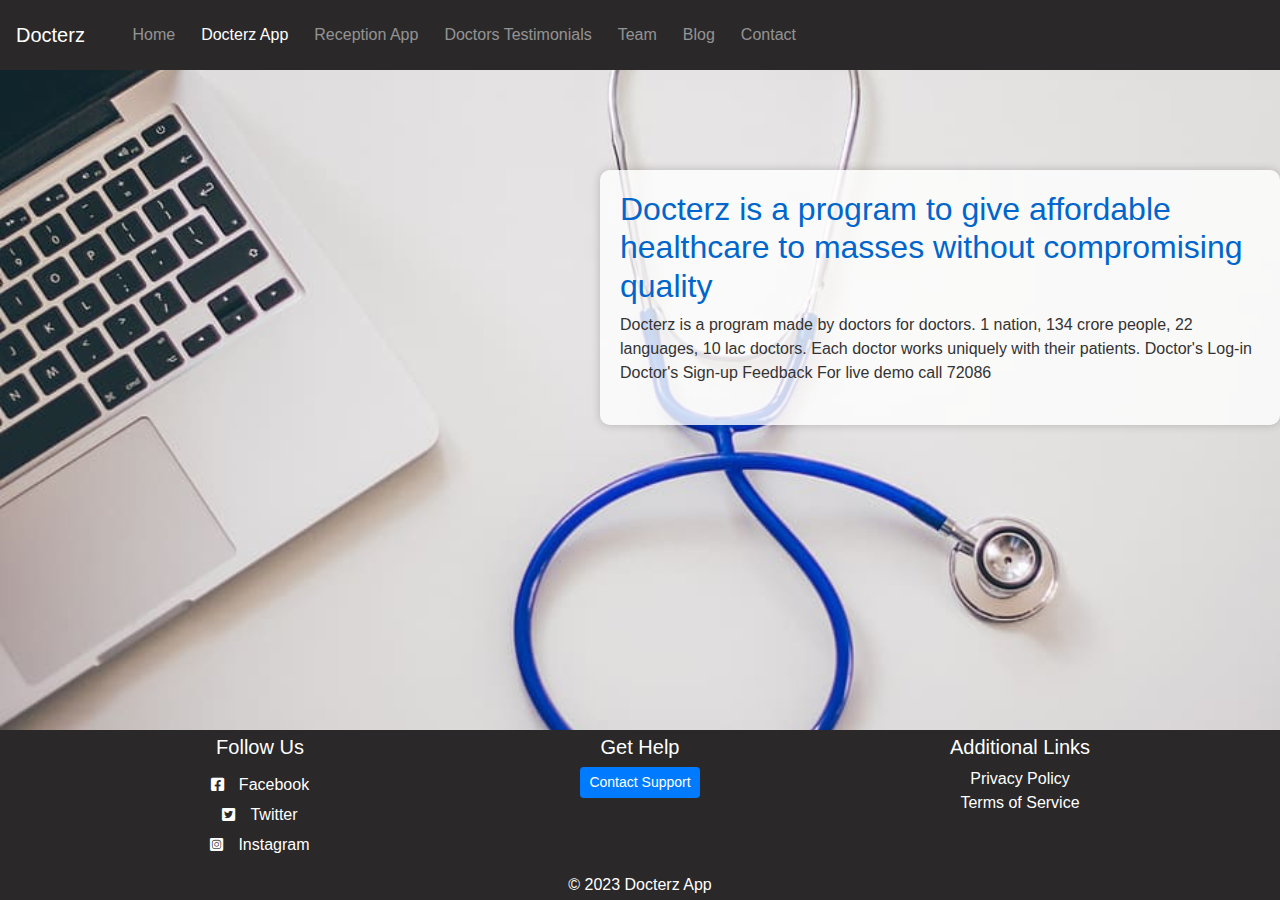
<file: src/html/AboutUs.html>
<!DOCTYPE html>
<html lang="en">
<head>
    <meta charset="UTF-8">
    <meta name="viewport" content="width=device-width, initial-scale=1, shrink-to-fit=no">
    <title>My Blog Page</title>
     <!-- Bootstrap CSS -->
     <link rel="stylesheet" href="https://stackpath.bootstrapcdn.com/bootstrap/4.3.1/css/bootstrap.min.css">
     <!-- Font Awesome CSS (for social media icons) -->
     <link rel="stylesheet" href="https://cdnjs.cloudflare.com/ajax/libs/font-awesome/5.15.3/css/all.min.css">
     <!-- Custom CSS -->
    <style>
        body {
            margin: 0;
            padding: 0;
            background-size: cover;
            max-width:100%;
            background-image:url('../media/aboutusbg.jpg');/* Add the path to your background image */
            font-family: Arial, sans-serif;
            color: #333; /* Text color */
        }
        .maindiv
        {
            margin: 0;
            padding: 0;
        }
        .blog-container {
            max-width: 800px;
            margin-left: 600px ;
            margin-top: 100px;
            background-color: rgba(255, 255, 255, 0.8); /* Blog container background color */
           
            padding: 20px;
            border-radius: 10px;
            box-shadow: 0 0 10px rgba(0, 0, 0, 0.2); /* Box shadow for the container */
        }

        .blog-post {
            margin-bottom: 20px;
        }

        h2 {
            color: #0066cc; /* Heading color */
        }

        .navbar {
            background-color: #2a2828; /* Navbar background color */
            color: aqua;
            width: 100%;
            height: 70px;
            z-index: 2; /* Ensure the navbar is above other sections */
        }

        .navbar-collapse {
            margin-right: 450px; /* Adjusted margin for better alignment */
        }

        .nav-item {
            margin-right: 10px;
        }
        .footer {
            background-color:  #2a2828; /* Footer background color */
            color: #fff;
            padding: 5px 0px;
            width: 100%;
            position: fixed;
            bottom: 0;
            height: 170px;

            z-index: 2; /* Ensure the footer is above other sections */
        }

        .footer-link {
            color: #fff;
        }

        .social-icons {
            font-size: 15px;
            margin-right: 15px;
            margin-top: 10px;
        }
        .non-clickable {
            pointer-events: none; /*Disable pointer events to make it non-clickable*/
            cursor: not-allowed; /* Set cursor to indicate non-availability */
        }
    </style>
</head>
<body>
    <!-- navigaation-bar Container -->
    <nav class="navbar navbar-expand-lg navbar-dark">
        <a class="navbar-brand" href="#">Docterz</a>
        <button class="navbar-toggler" type="button" data-toggle="collapse" data-target="#navbarNav" aria-controls="navbarNav"
                aria-expanded="false" aria-label="Toggle navigation">
            <span class="navbar-toggler-icon"></span>
        </button>
        <div class="navbar-collapse" id="navbarNav">
            <ul class="navbar-nav ml-auto">
                <li class="nav-item">
                    <a class="nav-link" href="chwebsite.html">Home</a>
                </li>
                <li class="nav-item active non-clickable">
                    <a class="nav-link" href="AboutUs.html">Docterz App</a>
                </li>
                <li class="nav-item">
                    <a class="nav-link" href="Reception.html">Reception App</a>
                </li>
                <li class="nav-item">
                    <a class="nav-link" href="Doctor_Testimonals.html">Doctors Testimonials</a>
                </li>
                <li class="nav-item">
                    <a class="nav-link" href="Team.html">Team</a>
                </li>
                <li class="nav-item">
                    <a class="nav-link" href="Blog.html">Blog</a>
                </li>
                <li class="nav-item">
                    <a class="nav-link" href="Contact.html">Contact</a>
                </li>
            </ul>
        </div>
    </nav>
<!-- Blog Container -->
<div class="maindiv">  
<div class="blog-container">
    <!-- Blog Post 1 -->
    <div class="blog-post">
        <h2>Docterz is a program to give affordable healthcare to masses without compromising quality</h2>
        <p>Docterz is a program made by doctors for doctors.
            1 nation, 134 crore people, 22 languages, 10 lac doctors. Each doctor works uniquely with their patients.
            Doctor's Log-in
            Doctor's Sign-up
            Feedback
            For live demo call 72086</p>
    </div>

    <!-- Blog Post 2 -->
    
</div>

    <!-- Add more blog posts as needed -->
</div>
<!-- Footer -->
<footer class="footer text-center">
    <div class="container">
        <div class="row">
            <div class="col-md-4">
                <h5>Follow Us</h5>
                <ul class="list-unstyled">
                    <li><a href="#" class="footer-link"><i class="fab fa-facebook-square social-icons"></i>Facebook</a></li>
                    <li><a href="#" class="footer-link"><i class="fab fa-twitter-square social-icons"></i>Twitter</a></li>
                    <li><a href="#" class="footer-link"><i class="fab fa-instagram-square social-icons"></i>Instagram</a></li>
                </ul>
            </div>
            <div class="col-md-4">
                <h5>Get Help</h5>
                <a href="#" class="btn btn-primary btn-sm">Contact Support</a>
            </div>
            <div class="col-md-4">
                <h5>Additional Links</h5>
                <ul class="list-unstyled">
                    <li><a href="#" class="footer-link">Privacy Policy</a></li>
                    <li><a href="#" class="footer-link">Terms of Service</a></li>
                </ul>
            </div>
        </div>
    </div>
    <div class="container-fluid">
        <p>&copy; 2023 Docterz App</p>
    </div>
</footer>
<script src="https://code.jquery.com/jquery-3.3.1.slim.min.js"></script>
<script src="https://cdnjs.cloudflare.com/ajax/libs/popper.js/1.14.7/umd/popper.min.js"></script>
<script src="https://stackpath.bootstrapcdn.com/bootstrap/4.3.1/js/bootstrap.min.js"></script>

</body>
</html>
</file>
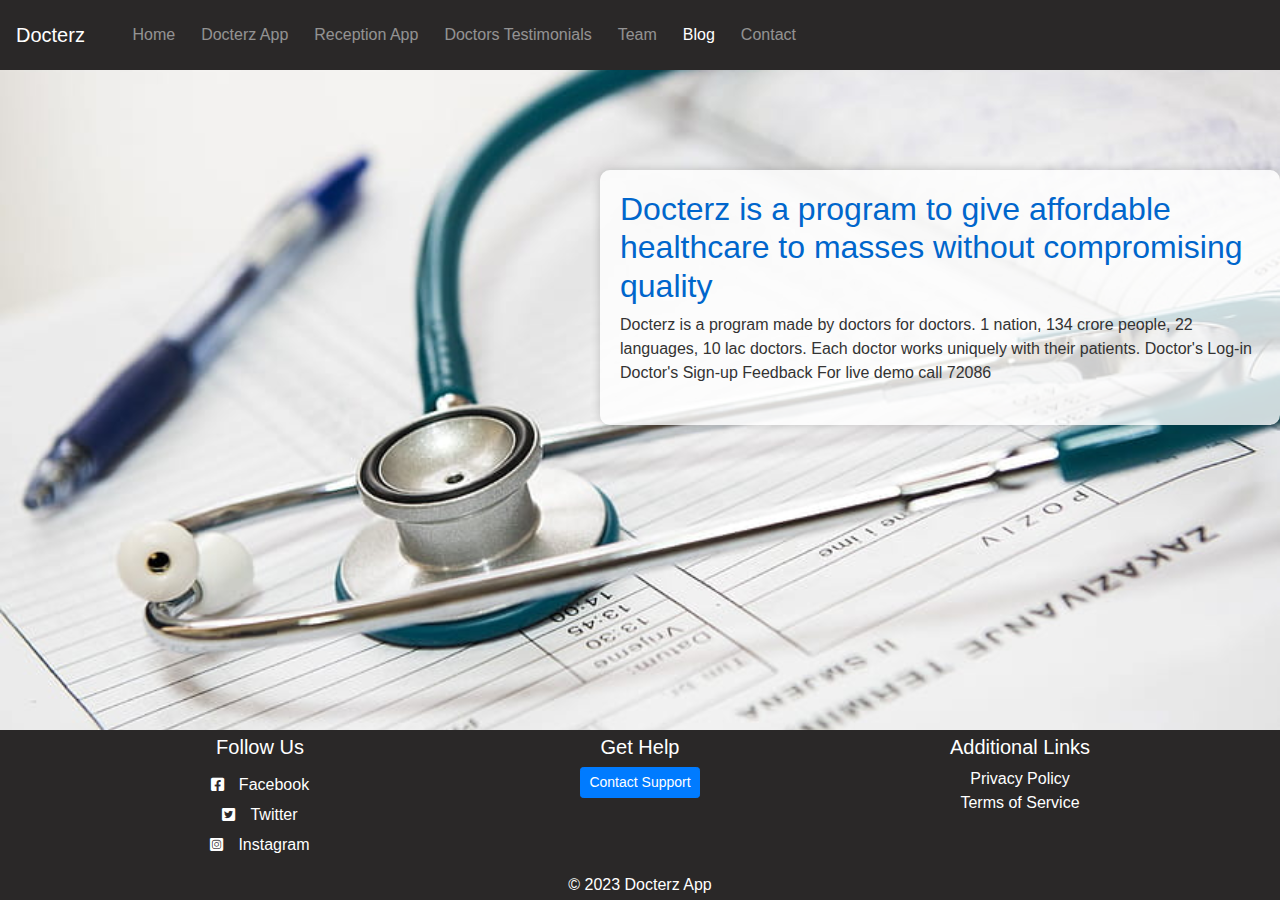
<file: src/html/Blog.html>
<!DOCTYPE html>
<html lang="en">
<head>
    <meta charset="UTF-8">
    <meta name="viewport" content="width=device-width, initial-scale=1, shrink-to-fit=no">
    <title>My Blog Page</title>
     <!-- Bootstrap CSS -->
     <link rel="stylesheet" href="https://stackpath.bootstrapcdn.com/bootstrap/4.3.1/css/bootstrap.min.css">
     <!-- Font Awesome CSS (for social media icons) -->
     <link rel="stylesheet" href="https://cdnjs.cloudflare.com/ajax/libs/font-awesome/5.15.3/css/all.min.css">
     <!-- Custom CSS -->
    <style>
        body {
            margin: 0;
            padding: 0;
            background-size: cover;
            max-width:100%;
            background-image:url('../media/blogs.jpg');/* Add the path to your background image */
            font-family: Arial, sans-serif;
            color: #333; /* Text color */
        }
        .maindiv
        {
            margin: 0;
            padding: 0;
        }
        .blog-container {
            max-width: 800px;
            margin-left: 600px ;
            margin-top: 100px;
            background-color: rgba(255, 255, 255, 0.8); /* Blog container background color */
           
            padding: 20px;
            border-radius: 10px;
            box-shadow: 0 0 10px rgba(0, 0, 0, 0.2); /* Box shadow for the container */
        }

        .blog-post {
            margin-bottom: 20px;
        }

        h2 {
            color: #0066cc; /* Heading color */
        }

        .navbar {
            background-color: #2a2828; /* Navbar background color */
            color: aqua;
            width: 100%;
            height: 70px;
            z-index: 2; /* Ensure the navbar is above other sections */
        }

        .navbar-collapse {
            margin-right: 450px; /* Adjusted margin for better alignment */
        }

        .nav-item {
            margin-right: 10px;
        }
        .footer {
            background-color:  #2a2828; /* Footer background color */
            color: #fff;
            padding: 5px 0px;
            width: 100%;
            position: fixed;
            bottom: 0;
            height: 170px;

            z-index: 2; /* Ensure the footer is above other sections */
        }

        .footer-link {
            color: #fff;
        }

        .social-icons {
            font-size: 15px;
            margin-right: 15px;
            margin-top: 10px;
        }
        .non-clickable {
            pointer-events: none; /*Disable pointer events to make it non-clickable*/
            cursor: not-allowed; /* Set cursor to indicate non-availability */
        }
    </style>
</head>
<body>
    <!-- navigaation-bar Container -->
    <nav class="navbar navbar-expand-lg navbar-dark">
        <a class="navbar-brand" href="#">Docterz</a>
        <button class="navbar-toggler" type="button" data-toggle="collapse" data-target="#navbarNav" aria-controls="navbarNav"
                aria-expanded="false" aria-label="Toggle navigation">
            <span class="navbar-toggler-icon"></span>
        </button>
        <div class="navbar-collapse" id="navbarNav">
            <ul class="navbar-nav ml-auto">
                <li class="nav-item">
                    <a class="nav-link" href="chwebsite.html">Home</a>
            </li>
            <li class="nav-item">
                <a class="nav-link" href="AboutUs.html">Docterz App</a>
            </li>
            <li class="nav-item">
                <a class="nav-link" href="Reception.html">Reception App</a>
            </li>
            <li class="nav-item">
                <a class="nav-link" href="Doctor_Testimonals.html">Doctors Testimonials</a>
            </li>
            <li class="nav-item">
                <a class="nav-link" href="Team.html">Team</a>
            </li>
            <li class="nav-item active non-clickable">
                <a class="nav-link" href="Blog.html">Blog</a>
            </li>
            <li class="nav-item">
                <a class="nav-link" href="Contact.html">Contact</a>
            </li>
            </ul>
        </div>
    </nav>
<!-- Blog Container -->
<div class="maindiv">  
<div class="blog-container">
    <!-- Blog Post 1 -->
    <div class="blog-post">
        <h2>Docterz is a program to give affordable healthcare to masses without compromising quality</h2>
        <p>Docterz is a program made by doctors for doctors.
            1 nation, 134 crore people, 22 languages, 10 lac doctors. Each doctor works uniquely with their patients.
            Doctor's Log-in
            Doctor's Sign-up
            Feedback
            For live demo call 72086</p>
    </div>

    <!-- Blog Post 2 -->
    
</div>

    <!-- Add more blog posts as needed -->
</div>
<!-- Footer -->
<footer class="footer text-center">
    <div class="container">
        <div class="row">
            <div class="col-md-4">
                <h5>Follow Us</h5>
                <ul class="list-unstyled">
                    <li><a href="#" class="footer-link"><i class="fab fa-facebook-square social-icons"></i>Facebook</a></li>
                    <li><a href="#" class="footer-link"><i class="fab fa-twitter-square social-icons"></i>Twitter</a></li>
                    <li><a href="#" class="footer-link"><i class="fab fa-instagram-square social-icons"></i>Instagram</a></li>
                </ul>
            </div>
            <div class="col-md-4">
                <h5>Get Help</h5>
                <a href="#" class="btn btn-primary btn-sm">Contact Support</a>
            </div>
            <div class="col-md-4">
                <h5>Additional Links</h5>
                <ul class="list-unstyled">
                    <li><a href="#" class="footer-link">Privacy Policy</a></li>
                    <li><a href="#" class="footer-link">Terms of Service</a></li>
                </ul>
            </div>
        </div>
    </div>
    <div class="container-fluid">
        <p>&copy; 2023 Docterz App</p>
    </div>
</footer>
<script src="https://code.jquery.com/jquery-3.3.1.slim.min.js"></script>
<script src="https://cdnjs.cloudflare.com/ajax/libs/popper.js/1.14.7/umd/popper.min.js"></script>
<script src="https://stackpath.bootstrapcdn.com/bootstrap/4.3.1/js/bootstrap.min.js"></script>
<script>
    function redirectToPage(url) {
        window.location.href = url;
    }
</script>


</body>
</html>
</file>
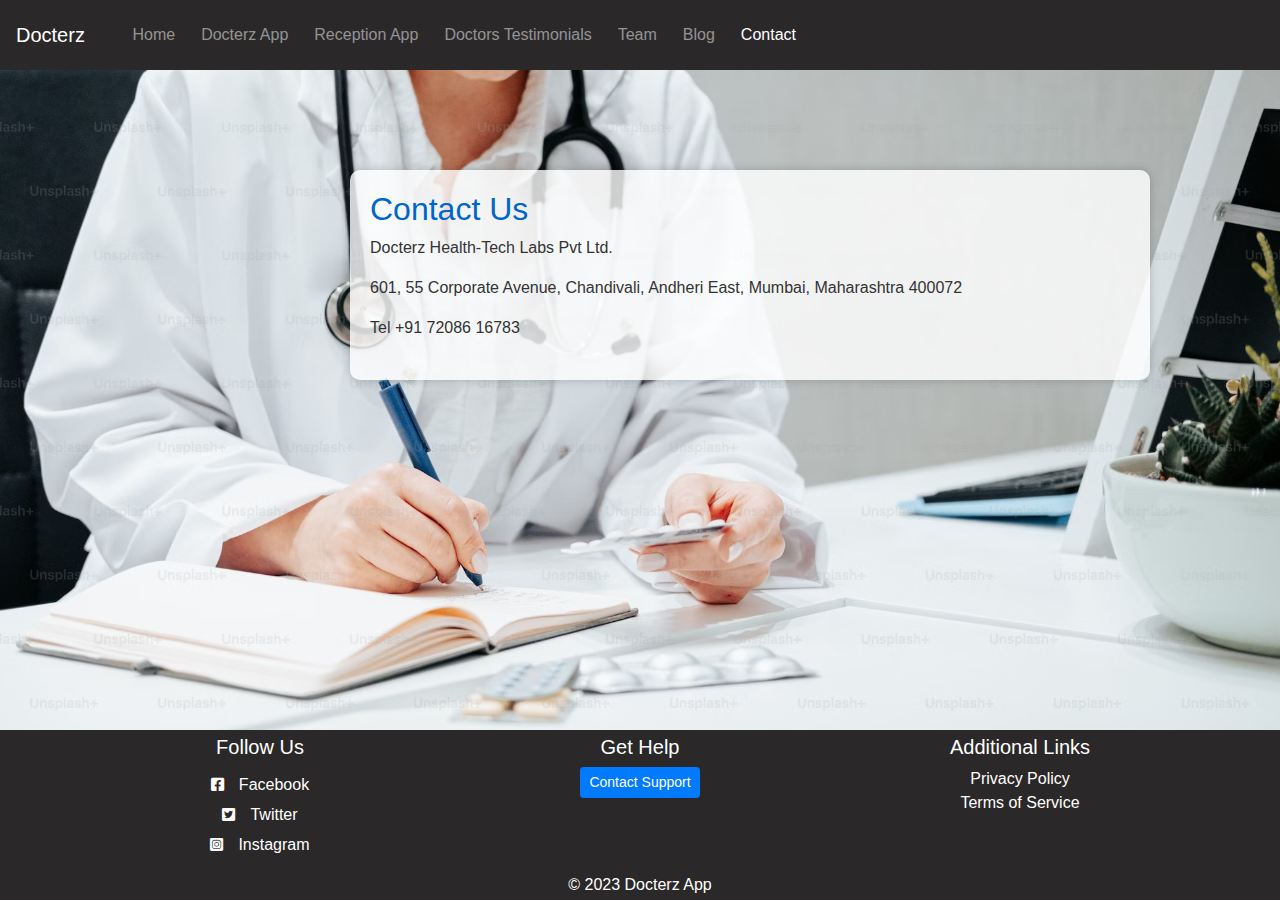
<file: src/html/Contact.html>
<!DOCTYPE html>
<html lang="en">
<head>
    <meta charset="UTF-8">
    <meta name="viewport" content="width=device-width, initial-scale=1, shrink-to-fit=no">
    <title>My Blog Page</title>
     <!-- Bootstrap CSS -->
     <link rel="stylesheet" href="https://stackpath.bootstrapcdn.com/bootstrap/4.3.1/css/bootstrap.min.css">
     <!-- Font Awesome CSS (for social media icons) -->
     <link rel="stylesheet" href="https://cdnjs.cloudflare.com/ajax/libs/font-awesome/5.15.3/css/all.min.css">
     <!-- Custom CSS -->
    <style>
         body {
            margin: 0;
            padding: 0;
            background-size: cover;
            max-width:100%;
            background-image:url('../media/contact.avif');/* Add the path to your background image */
            font-family: Arial, sans-serif;
            color: #333; /* Text color */
        }
        .maindiv
        {
            margin: 0;
            padding: 0;
        }
    
        .blog-container {
            max-width: 800px;
            margin-left: 350px ;
            margin-top: 100px;
            background-color: rgba(255, 255, 255, 0.8); /* Blog continer background color */
           
            padding: 20px;
            border-radius: 10px;
            box-shadow: 0 0 10px rgba(0, 0, 0, 0.2); /* Box shadow for the container */
        }

        .blog-post {
            margin-bottom: 20px;
        }

        h2 {
            color: #0066cc; /* Heading color */
        }

        .navbar {
            background-color: #2a2828; /* Navbar background color */
            color: aqua;
            width: 100%;
            height: 70px;
            z-index: 2; /* Ensure the navbar is above other sections */
        }

        .navbar-collapse {
            margin-right: 450px; /* Adjusted margin for better alignment */
        }

        .nav-item {
            margin-right: 10px;
        }
        .footer {
            background-color:  #2a2828; /* Footer background color */
            color: #fff;
            padding: 5px 0px;
            width: 100%;
            position: fixed;
            bottom: 0;
            height: 170px;

            z-index: 2; /* Ensure the footer is above other sections */
        }

        .footer-link {
            color: #fff;
        }

        .social-icons {
            font-size: 15px;
            margin-right: 15px;
            margin-top: 10px;
        }
        .non-clickable {
            pointer-events: none; /*Disable pointer events to make it non-clickable*/
            cursor: not-allowed; /* Set cursor to indicate non-availability */
        }
    </style>
</head>
<body>
    <!-- navigaation-bar Container -->
    <nav class="navbar navbar-expand-lg navbar-dark">
        <a class="navbar-brand" href="#">Docterz</a>
        <button class="navbar-toggler" type="button" data-toggle="collapse" data-target="#navbarNav" aria-controls="navbarNav"
                aria-expanded="false" aria-label="Toggle navigation">
            <span class="navbar-toggler-icon"></span>
        </button>
        <div class="navbar-collapse" id="navbarNav">
            <ul class="navbar-nav ml-auto">
                <li class="nav-item">
                    <a class="nav-link" href="chwebsite.html">Home</a>
                </li>
                <li class="nav-item">
                    <a class="nav-link" href="AboutUs.html">Docterz App</a>
                </li>
                <li class="nav-item">
                    <a class="nav-link" href="Reception.html">Reception App</a>
                </li>
                <li class="nav-item">
                    <a class="nav-link" href="Doctor_Testimonals.html">Doctors Testimonials</a>
                </li>
                <li class="nav-item">
                    <a class="nav-link" href="Team.html">Team</a>
                </li>
                <li class="nav-item">
                    <a class="nav-link" href="Blog.html">Blog</a>
                </li>
                <li class="nav-item active non-clickable">
                    <a class="nav-link" href="Contact.html">Contact</a>
                </li>
            </ul>
        </div>
    </nav>
<!-- Blog Container -->
<div class="maindiv">  
<div class="blog-container">
    <!-- Blog Post 1 -->
    <div class="blog-post">
        <h2>Contact Us</h2>
        <p>Docterz Health-Tech Labs Pvt Ltd.</p>
          <p> 601, 55 Corporate Avenue, Chandivali, Andheri East, Mumbai, Maharashtra 400072 </p>
           <p >Tel
            +91 72086 16783
            </p>
    </div>

    <!-- Blog Post 2 -->
    
</div>

    <!-- Add more blog posts as needed -->
</div>
<!-- Footer -->
<footer class="footer text-center">
    <div class="container">
        <div class="row">
            <div class="col-md-4">
                <h5>Follow Us</h5>
                <ul class="list-unstyled">
                    <li><a href="#" class="footer-link"><i class="fab fa-facebook-square social-icons"></i>Facebook</a></li>
                    <li><a href="#" class="footer-link"><i class="fab fa-twitter-square social-icons"></i>Twitter</a></li>
                    <li><a href="#" class="footer-link"><i class="fab fa-instagram-square social-icons"></i>Instagram</a></li>
                </ul>
            </div>
            <div class="col-md-4">
                <h5>Get Help</h5>
                <a href="#" class="btn btn-primary btn-sm">Contact Support</a>
            </div>
            <div class="col-md-4">
                <h5>Additional Links</h5>
                <ul class="list-unstyled">
                    <li><a href="#" class="footer-link">Privacy Policy</a></li>
                    <li><a href="#" class="footer-link">Terms of Service</a></li>
                </ul>
            </div>
        </div>
    </div>
    <div class="container-fluid">
        <p>&copy; 2023 Docterz App</p>
    </div>
</footer>
<script src="https://code.jquery.com/jquery-3.3.1.slim.min.js"></script>
<script src="https://cdnjs.cloudflare.com/ajax/libs/popper.js/1.14.7/umd/popper.min.js"></script>
<script src="https://stackpath.bootstrapcdn.com/bootstrap/4.3.1/js/bootstrap.min.js"></script>

</body>
</html>
</file>
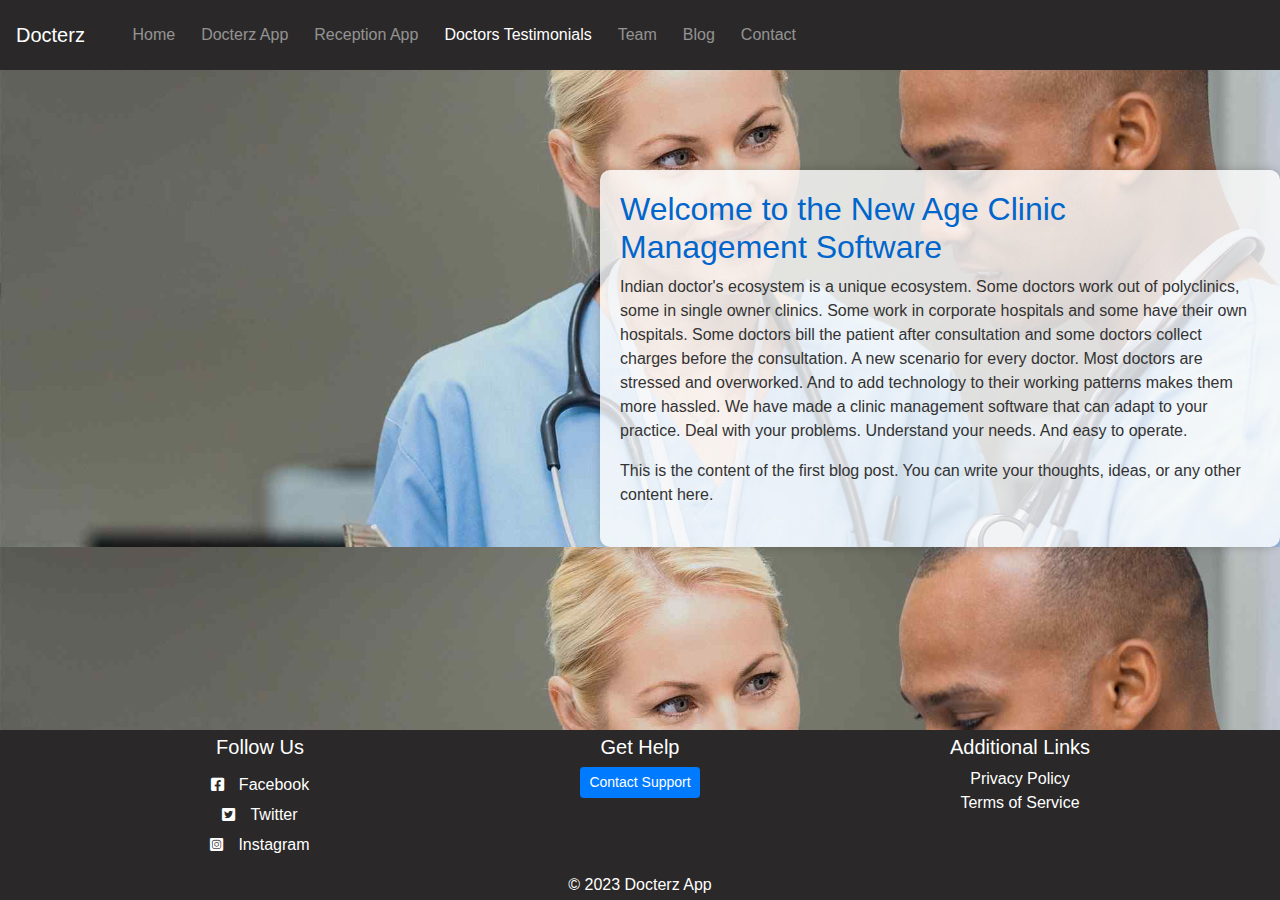
<file: src/html/Doctor_Testimonals.html>
<!DOCTYPE html>
<html lang="en">
<head>
    <meta charset="UTF-8">
    <meta name="viewport" content="width=device-width, initial-scale=1, shrink-to-fit=no">
    <title>My Blog Page</title>
     <!-- Bootstrap CSS -->
     <link rel="stylesheet" href="https://stackpath.bootstrapcdn.com/bootstrap/4.3.1/css/bootstrap.min.css">
     <!-- Font Awesome CSS (for social media icons) -->
     <link rel="stylesheet" href="https://cdnjs.cloudflare.com/ajax/libs/font-awesome/5.15.3/css/all.min.css">
     <!-- Custom CSS -->
    <style>
        body {
            margin: 0;
            padding: 0;
            background-size: cover;
            max-width:100%;
            background-image:url('../media/testss.jpg');/* Add the path to your background image */
            font-family: Arial, sans-serif;
            color: #333; /* Text color */
        }
        .maindiv
        {
            margin: 0;
            padding: 0;
        }
        .blog-container {
            max-width: 800px;
            margin-left: 600px ;
            margin-top: 100px;
            background-color: rgba(255, 255, 255, 0.8); /* Blog container background color */
           
            padding: 20px;
            border-radius: 10px;
            box-shadow: 0 0 10px rgba(0, 0, 0, 0.2); /* Box shadow for the container */
        }

        .blog-post {
            margin-bottom: 20px;
        }

        h2 {
            color: #0066cc; /* Heading color */
        }

        .navbar {
            background-color: #2a2828; /* Navbar background color */
            color: aqua;
            width: 100%;
            height: 70px;
            z-index: 2; /* Ensure the navbar is above other sections */
        }

        .navbar-collapse {
            margin-right: 450px; /* Adjusted margin for better alignment */
        }

        .nav-item {
            margin-right: 10px;
        }
        .footer {
            background-color:  #2a2828; /* Footer background color */
            color: #fff;
            padding: 5px 0px;
            width: 100%;
            position: fixed;
            bottom: 0;
            height: 170px;

            z-index: 2; /* Ensure the footer is above other sections */
        }

        .footer-link {
            color: #fff;
        }

        .social-icons {
            font-size: 15px;
            margin-right: 15px;
            margin-top: 10px;
        }
        .non-clickable {
            pointer-events: none; /*Disable pointer events to make it non-clickable*/
            cursor: not-allowed; /* Set cursor to indicate non-availability */
        }
    </style>
</head>
<body>
    <!-- navigaation-bar Container -->
    <nav class="navbar navbar-expand-lg navbar-dark">
        <a class="navbar-brand" href="#">Docterz</a>
        <button class="navbar-toggler" type="button" data-toggle="collapse" data-target="#navbarNav" aria-controls="navbarNav"
                aria-expanded="false" aria-label="Toggle navigation">
            <span class="navbar-toggler-icon"></span>
        </button>
        <div class="navbar-collapse" id="navbarNav">
            <ul class="navbar-nav ml-auto">
                <li class="nav-item">
                    <a class="nav-link" href="chwebsite.html">Home</a>
                </li>
                <li class="nav-item">
                    <a class="nav-link" href="AboutUs.html">Docterz App</a>
                </li>
                <li class="nav-item">
                    <a class="nav-link" href="Reception.html">Reception App</a>
                </li>
                <li class="nav-item active non-clickable">
                    <a class="nav-link" href="Doctor_Testimonals.html">Doctors Testimonials</a>
                </li>
                <li class="nav-item">
                    <a class="nav-link" href="Team.html">Team</a>
                </li>
                <li class="nav-item">
                    <a class="nav-link" href="Blog.html">Blog</a>
                </li>
                <li class="nav-item">
                    <a class="nav-link" href="Contact.html">Contact</a>
                </li>
            </ul>
        </div>
    </nav>
<!-- Blog Container -->
<div class="maindiv">  
<div class="blog-container">
    <!-- Blog Post 1 -->
    <div class="blog-post">
        <h2>Welcome to the New Age Clinic Management Software</h2>
        <p>Indian doctor's ecosystem is a unique ecosystem. Some doctors work out of polyclinics, some in single owner clinics. Some work in corporate hospitals and some have their own hospitals. Some doctors bill the patient after consultation and some doctors collect charges before the consultation. A new scenario for every doctor.
            Most doctors are stressed and overworked. And to add technology to their working patterns makes them more hassled.
        
            We have made a clinic management software that can adapt to your practice. Deal with your problems. Understand your needs. And easy to operate.</p>
        <p>This is the content of the first blog post. You can write your thoughts, ideas, or any other content here.</p>
    </div>

    <!-- Blog Post 2 -->
    
</div>

    <!-- Add more blog posts as needed -->
</div>
<!-- Footer -->
<footer class="footer text-center">
    <div class="container">
        <div class="row">
            <div class="col-md-4">
                <h5>Follow Us</h5>
                <ul class="list-unstyled">
                    <li><a href="#" class="footer-link"><i class="fab fa-facebook-square social-icons"></i>Facebook</a></li>
                    <li><a href="#" class="footer-link"><i class="fab fa-twitter-square social-icons"></i>Twitter</a></li>
                    <li><a href="#" class="footer-link"><i class="fab fa-instagram-square social-icons"></i>Instagram</a></li>
                </ul>
            </div>
            <div class="col-md-4">
                <h5>Get Help</h5>
                <a href="#" class="btn btn-primary btn-sm">Contact Support</a>
            </div>
            <div class="col-md-4">
                <h5>Additional Links</h5>
                <ul class="list-unstyled">
                    <li><a href="#" class="footer-link">Privacy Policy</a></li>
                    <li><a href="#" class="footer-link">Terms of Service</a></li>
                </ul>
            </div>
        </div>
    </div>
    <div class="container-fluid">
        <p>&copy; 2023 Docterz App</p>
    </div>
</footer>
<script src="https://code.jquery.com/jquery-3.3.1.slim.min.js"></script>
<script src="https://cdnjs.cloudflare.com/ajax/libs/popper.js/1.14.7/umd/popper.min.js"></script>
<script src="https://stackpath.bootstrapcdn.com/bootstrap/4.3.1/js/bootstrap.min.js"></script>

</body>
</html>
</file>
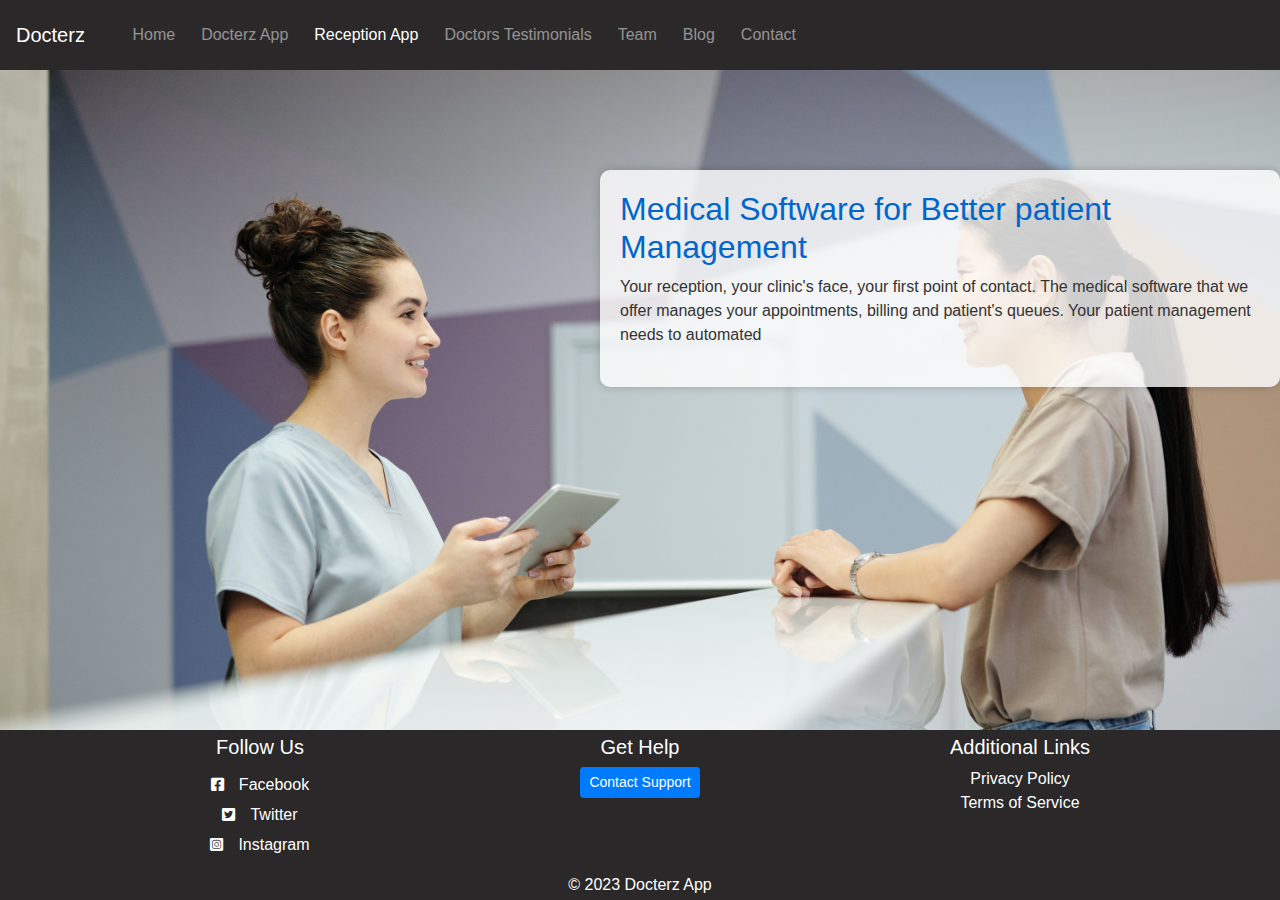
<file: src/html/Reception.html>
<!DOCTYPE html>
<html lang="en">
<head>
    <meta charset="UTF-8">
    <meta name="viewport" content="width=device-width, initial-scale=1, shrink-to-fit=no">
    <title>My Blog Page</title>
     <!-- Bootstrap CSS -->
     <link rel="stylesheet" href="https://stackpath.bootstrapcdn.com/bootstrap/4.3.1/css/bootstrap.min.css">
     <!-- Font Awesome CSS (for social media icons) -->
     <link rel="stylesheet" href="https://cdnjs.cloudflare.com/ajax/libs/font-awesome/5.15.3/css/all.min.css">
     <!-- Custom CSS -->
    <style>
        body {
            margin: 0;
            padding: 0;
            background-size: cover;
            max-width:100%;
            background-image:url('../media/rcps.jpg');/* Add the path to your background image */
            font-family: Arial, sans-serif;
            color: #333; /* Text color */
        }
        .maindiv
        {
            margin: 0;
            padding: 0;
        }
        
        
        .blog-container {
            max-width: 800px;
            margin-left: 600px ;
            margin-top: 100px;
            background-color: rgba(255, 255, 255, 0.8); /* Blog container background color */
           
            padding: 20px;
            border-radius: 10px;
            box-shadow: 0 0 10px rgba(0, 0, 0, 0.2); /* Box shadow for the container */
        }

        .blog-post {
            margin-bottom: 20px;
        }

        h2 {
            color: #0066cc; /* Heading color */
        }

        .navbar {
            background-color: #2a2828; /* Navbar background color */
            color: aqua;
            width: 100%;
            height: 70px;
            z-index: 2; /* Ensure the navbar is above other sections */
        }

        .navbar-collapse {
            margin-right: 450px; /* Adjusted margin for better alignment */
        }

        .nav-item {
            margin-right: 10px;
        }
        .footer {
            background-color:  #2a2828; /* Footer background color */
            color: #fff;
            padding: 5px 0px;
            width: 100%;
            position: fixed;
            bottom: 0;
            height: 170px;

            z-index: 2; /* Ensure the footer is above other sections */
        }

        .footer-link {
            color: #fff;
        }

        .social-icons {
            font-size: 15px;
            margin-right: 15px;
            margin-top: 10px;
        }
        .non-clickable {
            pointer-events: none; /*Disable pointer events to make it non-clickable*/
            cursor: not-allowed; /* Set cursor to indicate non-availability */
        }
    </style>
</head>
<body>
    <!-- navigaation-bar Container -->
    <nav class="navbar navbar-expand-lg navbar-dark">
        <a class="navbar-brand" href="#">Docterz</a>
        <button class="navbar-toggler" type="button" data-toggle="collapse" data-target="#navbarNav" aria-controls="navbarNav"
                aria-expanded="false" aria-label="Toggle navigation">
            <span class="navbar-toggler-icon"></span>
        </button>
        <div class="navbar-collapse" id="navbarNav">
            <ul class="navbar-nav ml-auto">
                <li class="nav-item">
                    <a class="nav-link" href="chwebsite.html">Home</a>
                </li>
                <li class="nav-item">
                    <a class="nav-link" href="AboutUs.html">Docterz App</a>
                </li>
                <li class="nav-item active non-clickable">
                    <a class="nav-link" href="Reception.html">Reception App</a>
                </li>
                <li class="nav-item">
                    <a class="nav-link" href="Doctor_Testimonals.html">Doctors Testimonials</a>
                </li>
                <li class="nav-item">
                    <a class="nav-link" href="Team.html">Team</a>
                </li>
                <li class="nav-item">
                    <a class="nav-link" href="Blog.html">Blog</a>
                </li>
                <li class="nav-item">
                    <a class="nav-link" href="Contact.html">Contact</a>
                </li>
            </ul>
        </div>
    </nav>
<!-- Blog Container -->
<div class="maindiv">  
<div class="blog-container">
    <!-- Blog Post 1 -->
    <div class="blog-post">
        <h2>Medical Software for Better patient Management</h2>
        <p>Your reception, your clinic's face, your first point of contact. The medical software that we offer manages your appointments, billing and patient's queues. Your patient management needs to automated</p>
    </div>

    <!-- Blog Post 2 -->
    
    </div>

    <!-- Add more blog posts as needed -->
</div>
<!-- Footer -->
<footer class="footer text-center">
    <div class="container">
        <div class="row">
            <div class="col-md-4">
                <h5>Follow Us</h5>
                <ul class="list-unstyled">
                    <li><a href="#" class="footer-link"><i class="fab fa-facebook-square social-icons"></i>Facebook</a></li>
                    <li><a href="#" class="footer-link"><i class="fab fa-twitter-square social-icons"></i>Twitter</a></li>
                    <li><a href="#" class="footer-link"><i class="fab fa-instagram-square social-icons"></i>Instagram</a></li>
                </ul>
            </div>
            <div class="col-md-4">
                <h5>Get Help</h5>
                <a href="#" class="btn btn-primary btn-sm">Contact Support</a>
            </div>
            <div class="col-md-4">
                <h5>Additional Links</h5>
                <ul class="list-unstyled">
                    <li><a href="#" class="footer-link">Privacy Policy</a></li>
                    <li><a href="#" class="footer-link">Terms of Service</a></li>
                </ul>
            </div>
        </div>
    </div>
    <div class="container-fluid">
        <p>&copy; 2023 Docterz App</p>
    </div>
</footer>
<script src="https://code.jquery.com/jquery-3.3.1.slim.min.js"></script>
<script src="https://cdnjs.cloudflare.com/ajax/libs/popper.js/1.14.7/umd/popper.min.js"></script>
<script src="https://stackpath.bootstrapcdn.com/bootstrap/4.3.1/js/bootstrap.min.js"></script>

</body>
</html>
</file>
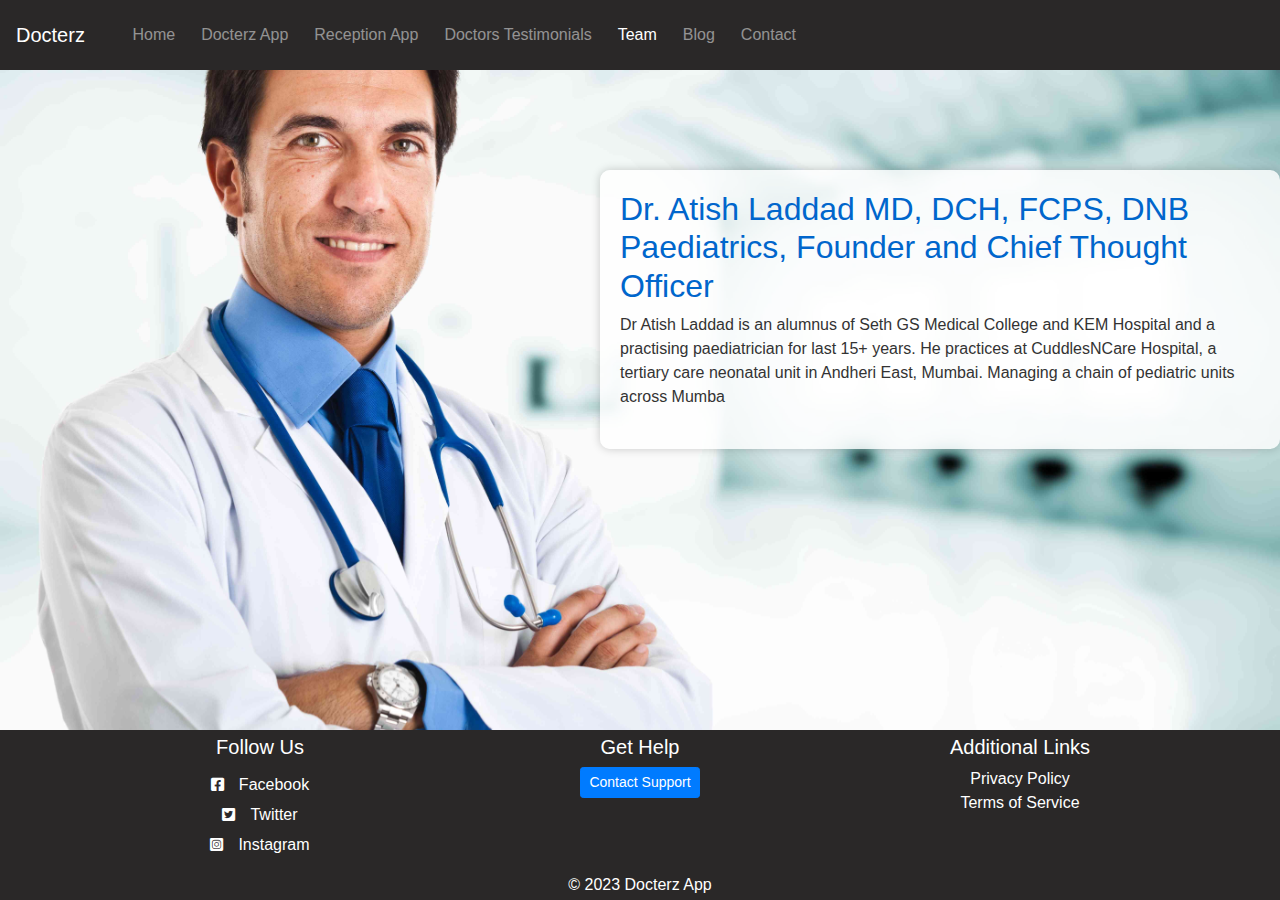
<file: src/html/Team.html>
<!DOCTYPE html>
<html lang="en">
<head>
    <meta charset="UTF-8">
    <meta name="viewport" content="width=device-width, initial-scale=1, shrink-to-fit=no">
    <title>My Blog Page</title>
     <!-- Bootstrap CSS -->
     <link rel="stylesheet" href="https://stackpath.bootstrapcdn.com/bootstrap/4.3.1/css/bootstrap.min.css">
     <!-- Font Awesome CSS (for social media icons) -->
     <link rel="stylesheet" href="https://cdnjs.cloudflare.com/ajax/libs/font-awesome/5.15.3/css/all.min.css">
     <!-- Custom CSS -->
    <style>
          body {
            margin: 0;
            padding: 0;
            background-size: cover;
            max-width:100%;
            background-image:url('../media/bghome.jpg');/* Add the path to your background image */
            font-family: Arial, sans-serif;
            color: #333; /* Text color */
        }
        .maindiv
        {
            margin: 0;
            padding: 0;
        }
        .blog-container {
            max-width: 800px;
            margin-left: 600px ;
            margin-top: 100px;
            background-color: rgba(255, 255, 255, 0.8); /* Blog container background color */
           
            padding: 20px;
            border-radius: 10px;
            box-shadow: 0 0 10px rgba(0, 0, 0, 0.2); /* Box shadow for the container */
        }

        .blog-post {
            margin-bottom: 20px;
        }

        h2 {
            color: #0066cc; /* Heading color */
        }

        .navbar {
            background-color: #2a2828; /* Navbar background color */
            color: aqua;
            width: 100%;
            height: 70px;
            z-index: 2; /* Ensure the navbar is above other sections */
        }

        .navbar-collapse {
            margin-right: 450px; /* Adjusted margin for better alignment */
        }

        .nav-item {
            margin-right: 10px;
        }
        .footer {
            background-color:  #2a2828; /* Footer background color */
            color: #fff;
            padding: 5px 0px;
            width: 100%;
            position: fixed;
            bottom: 0;
            height: 170px;

            z-index: 2; /* Ensure the footer is above other sections */
        }

        .footer-link {
            color: #fff;
        }

        .social-icons {
            font-size: 15px;
            margin-right: 15px;
            margin-top: 10px;
        }
        .non-clickable {
            pointer-events: none; /*Disable pointer events to make it non-clickable*/
            cursor: not-allowed; /* Set cursor to indicate non-availability */
        }
    </style>
</head>
<body>
    <!-- navigaation-bar Container -->
    <nav class="navbar navbar-expand-lg navbar-dark">
        <a class="navbar-brand" href="#">Docterz</a>
        <button class="navbar-toggler" type="button" data-toggle="collapse" data-target="#navbarNav" aria-controls="navbarNav"
                aria-expanded="false" aria-label="Toggle navigation">
            <span class="navbar-toggler-icon"></span>
        </button>
        <div class="navbar-collapse" id="navbarNav">
            <ul class="navbar-nav ml-auto">
                <li class="nav-item">
                    <a class="nav-link" href="chwebsite.html">Home</a>
                </li>
                <li class="nav-item">
                    <a class="nav-link" href="AboutUs.html">Docterz App</a>
                </li>
                <li class="nav-item">
                    <a class="nav-link" href="Reception.html">Reception App</a>
                </li>
                <li class="nav-item">
                    <a class="nav-link" href="Doctor_Testimonals.html">Doctors Testimonials</a>
                </li>
                <li class="nav-item active non-clickable">
                    <a class="nav-link" href="Team.html">Team</a>
                </li>
                <li class="nav-item">
                    <a class="nav-link" href="Blog.html">Blog</a>
                </li>
                <li class="nav-item">
                    <a class="nav-link" href="Contact.html">Contact</a>
                </li>
            </ul>
        </div>
    </nav>
<!-- Blog Container -->
<div class="maindiv">  
<div class="blog-container">
    <!-- Blog Post 1 -->
    <div class="blog-post">
        <h2>Dr. Atish Laddad
            MD, DCH, FCPS, DNB Paediatrics,
            Founder and Chief Thought
            Officer</h2>
        <p>Dr Atish Laddad is an alumnus of Seth GS
            Medical College and KEM Hospital and a practising paediatrician for last 15+ years. He practices at CuddlesNCare Hospital, a tertiary care neonatal unit in Andheri East, Mumbai.
            Managing a chain of pediatric units across
            Mumba</p>
    </div>

    <!-- Blog Post 2 -->
    
</div>

    <!-- Add more blog posts as needed -->
</div>
<!-- Footer -->
<footer class="footer text-center">
    <div class="container">
        <div class="row">
            <div class="col-md-4">
                <h5>Follow Us</h5>
                <ul class="list-unstyled">
                    <li><a href="#" class="footer-link"><i class="fab fa-facebook-square social-icons"></i>Facebook</a></li>
                    <li><a href="#" class="footer-link"><i class="fab fa-twitter-square social-icons"></i>Twitter</a></li>
                    <li><a href="#" class="footer-link"><i class="fab fa-instagram-square social-icons"></i>Instagram</a></li>
                </ul>
            </div>
            <div class="col-md-4">
                <h5>Get Help</h5>
                <a href="#" class="btn btn-primary btn-sm">Contact Support</a>
            </div>
            <div class="col-md-4">
                <h5>Additional Links</h5>
                <ul class="list-unstyled">
                    <li><a href="#" class="footer-link">Privacy Policy</a></li>
                    <li><a href="#" class="footer-link">Terms of Service</a></li>
                </ul>
            </div>
        </div>
    </div>
    <div class="container-fluid">
        <p>&copy; 2023 Docterz App</p>
    </div>
</footer>
<script src="https://code.jquery.com/jquery-3.3.1.slim.min.js"></script>
<script src="https://cdnjs.cloudflare.com/ajax/libs/popper.js/1.14.7/umd/popper.min.js"></script>
<script src="https://stackpath.bootstrapcdn.com/bootstrap/4.3.1/js/bootstrap.min.js"></script>

</body>
</html>
</file>
